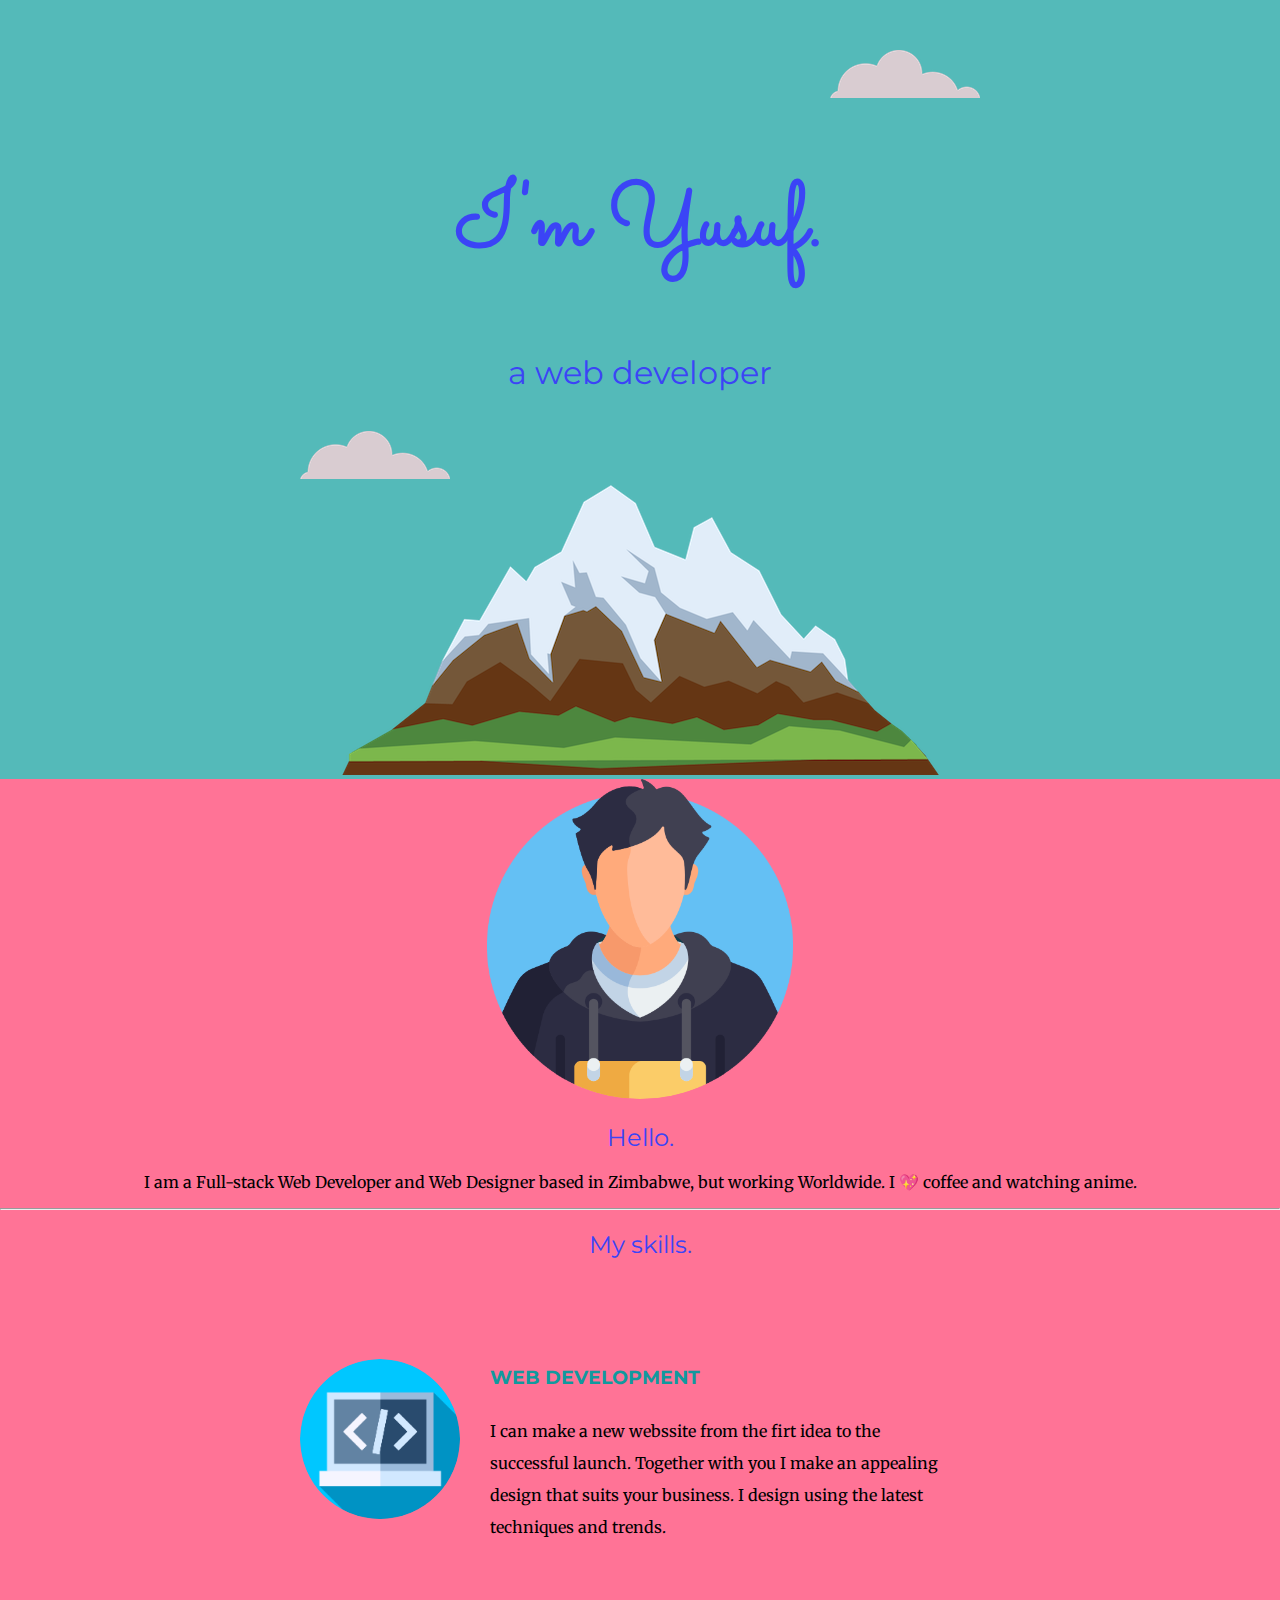
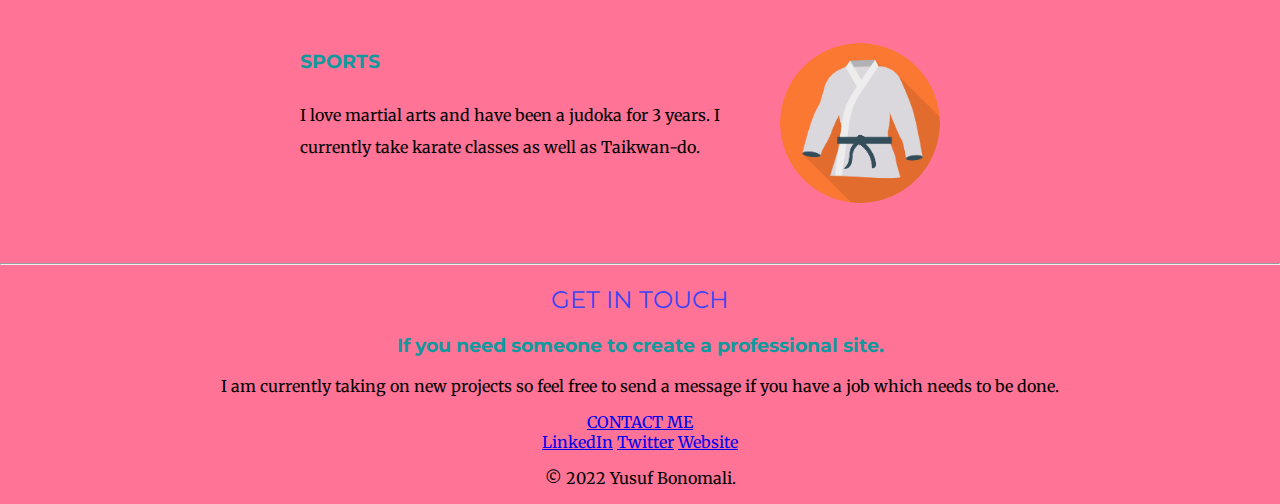
<file: index.html>
<!DOCTYPE html>
<html lang="en" dir="ltr">

<head>
  <meta charset="utf-8">
  <title>Yusuf</title>
  <link rel="stylesheet" href="CSS/styles.css">
  <link rel="icon" href="favicon.ico">
  <link rel="preconnect" href="https://fonts.googleapis.com">
  <link rel="preconnect" href="https://fonts.gstatic.com" crossorigin>
  <link href="https://fonts.googleapis.com/css2?family=Merriweather&family=Montserrat&family=Parisienne&family=Sacramento&display=swap" rel="stylesheet">
</head>

<body>
  <div class="top-container">
    <img class="top-cloud" src="images/cloud.png" alt="cloud-img" />
    <h1>I'm Yusuf.</h1>
    <h2 class="a-pro">a web developer</h2>
    <img class="bottom-cloud" src="images/cloud.png" alt="cloud-img">
      <img src="images/mountain.png" alt="mountain-img">
  </div>
  <div class="middle-container">
    <div class="profile">
      <img class="boy" src="images/boy.png" width="30%" alt="Yusuf-img">
      <h2>Hello.</h2>
    </p>I am a Full-stack Web Developer and Web Designer based in Zimbabwe, but working Worldwide. I 💖 coffee and watching anime.</p>
    </div>
    <hr>

      <h2>My skills.</h2>
      <div class="skill-row">
        <img class="computer-img" src="images/coding.png" alt="laptop-img">
        <h3>WEB DEVELOPMENT</h3>
        <p>I can make a new webssite from the firt idea to the successful launch. Together with you I make an appealing design that suits your business. I design using the latest techniques and trends.</p>
      </div>

      <div class="skill-row">
        <img class="karate" src="images/karate.png" alt="">
        <h3>SPORTS</h3>
        <p>I love martial arts and have been a judoka for 3 years. I currently take karate classes as well as Taikwan-do.</p>
      </div>
    </div>
    <hr>
    <div class="contact-me">
      <h2>GET IN TOUCH</h2>
      <h3>If you need someone to create a professional site.</h3>
      <p>I am currently taking on new projects so feel free to send a message if you have a job which needs to be done.</p>
      <a class="btn" href="mailto:yusufjafar29@email.com">CONTACT ME</a>
    </div>
  </div>


  <div class="bottom-container">
    <a class="footer-link" href="https://www.linkedin.com/">LinkedIn</a>
    <a class="footer-link" href="https://twitter.com/">Twitter</a>
    <a class="footer-link" href="https://www.appbrewery.co/">Website</a>
    <p>© 2022 Yusuf Bonomali.</p>
  </div>

</body>

</html>
</file>
<file: CSS/styles.css>
body {
  background-color: #FF7396;
  text-align: center;
  margin: 0 ;
  font-family: 'Merriweather', serif;
}
.computer-img{
  border-radius: 50%;
  width: 25%;
  float:left;
  margin-right: 30px;
}
.a-pro{
  font-size: 2rem;
}
h1 {
  color: #3B44F6;
  margin-top: 50px auto 0 auto;
  font-family: 'Sacramento', cursive;
  font-size: 562.6%;
}

h2 {
  font-weight: normal;
color: #3B44F6;
  font-family: 'Montserrat', sans-serif;
}

h3 {
  color: #11999E;
  font-family: 'Montserrat', sans-serif;
}

.top-container {
  position: relative;
  padding-top: 100px;
  background-color: #54BAB9;
}

.bottom-cloud {
  position: absolute;
  left: 300px;
  bottom: 300px;
}

.top-cloud {
  position: absolute;
  right: 300px;
  top: 50px;
}
.boy{
  border-radius: 50%;
  width: 25%;
}
.karate{
  border-radius:50%;
  width: 25%;
  float:right;
  margin-left: 30px;
}
.skill-row {
  margin-left: 300px;
  margin-top:100px;
  margin-bottom: 100px;
  width: 50%;
  text-align: left;
  line-height: 2;
}
</file>
